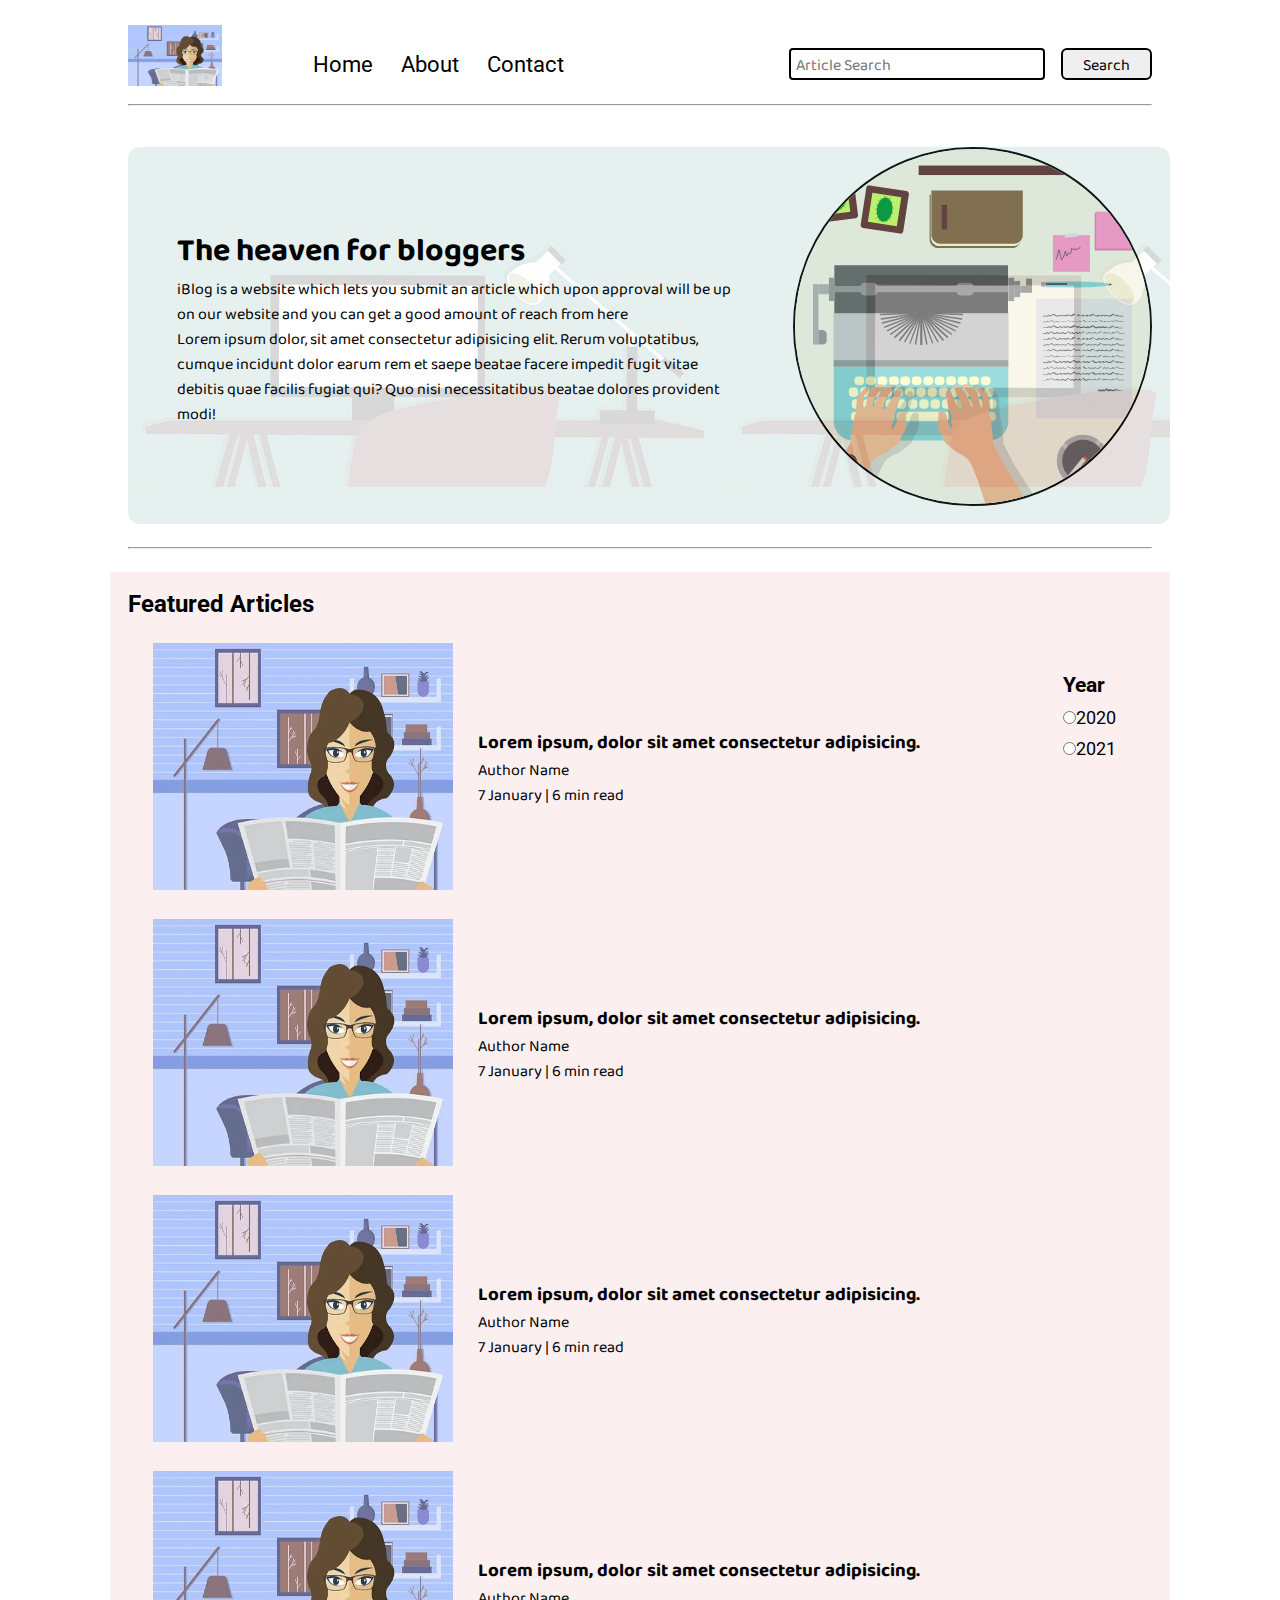
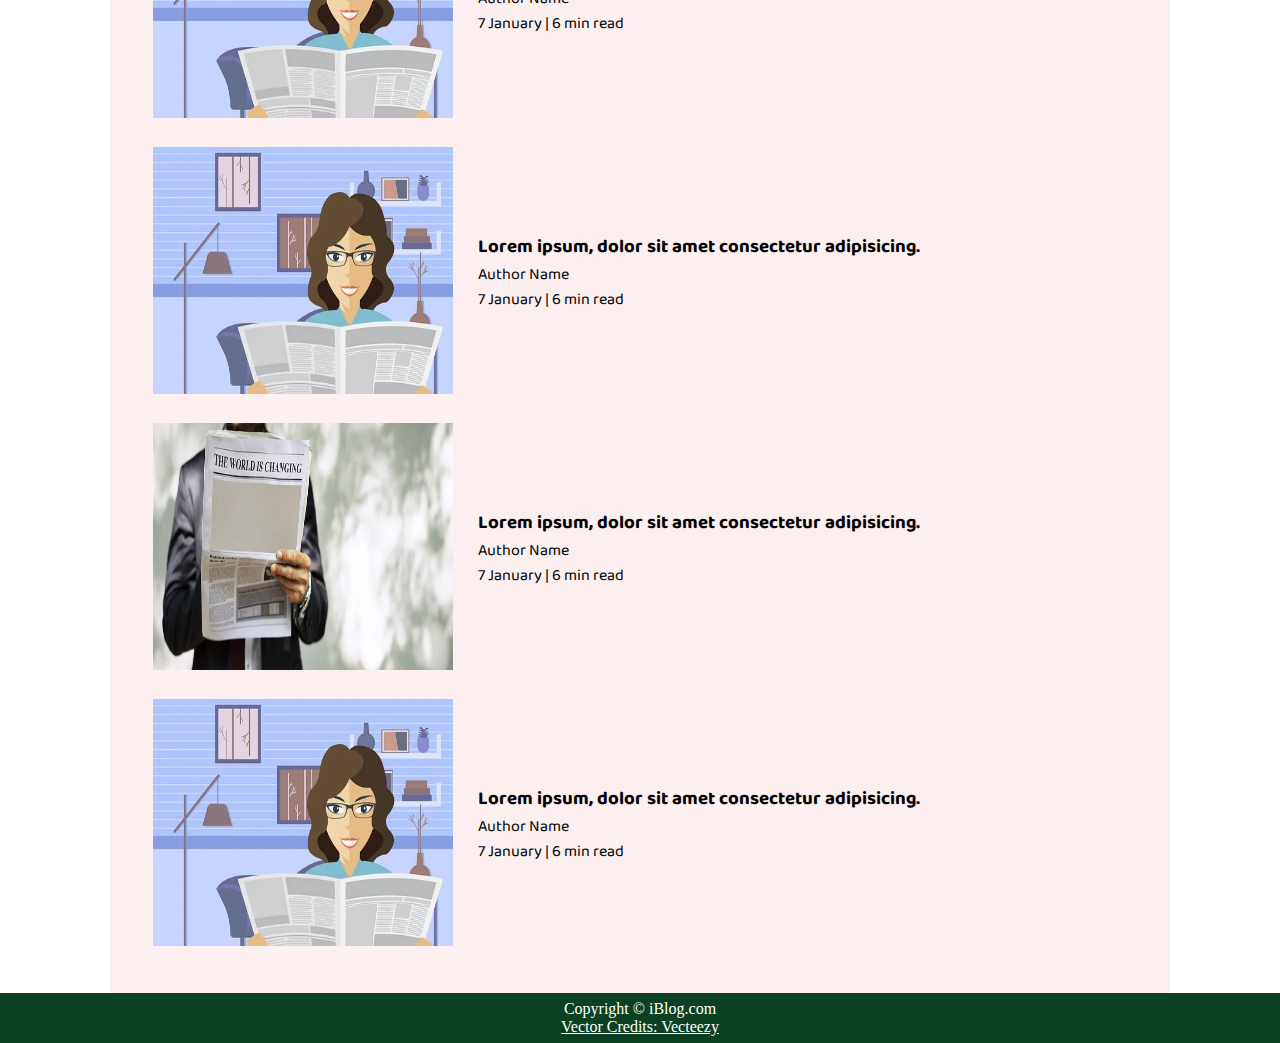
<file: index.html>
<!DOCTYPE html>
<html lang="en">

<head>
    <meta charset="UTF-8">
    <meta http-equiv="X-UA-Compatible" content="IE=edge">
    <meta name="viewport" content="width=device-width, initial-scale=1.0">
    <link rel="stylesheet" href="css/util.css">
    <link rel="stylesheet" href="css/style.css">
    <link rel="stylesheet" href="css/mobile.css">
    <title>iBlog - Heaven for bloggers</title>
</head>

<body>
    <nav class="navigation max-width-1 m-auto">
        <div class="nav-left">
            <a href="/">
                <span><img src="img/11.webp" width="94px" alt=""></span>
            </a>
            <ul>
                <li><a href="/">Home</a></li>
                <li><a href="/blogpost.html">About</a></li>
                <li><a href="/contact.html">Contact</a></li>

            </ul>
        </div>
        <div class="nav-right">
            <form action="/search.html" method="get">
                <input class="form-input" type="text" name="query" placeholder="Article Search">
                <button class="btn">Search</button>
            </form>

        </div>
    </nav>
    <div class="max-width-1 m-auto">
        <hr>
    </div>
    <div class="content max-width-1 m-auto my-2">
        <div class="content-left">
            <h1>The heaven for bloggers</h1>
            <p>iBlog is a website which lets you submit an article which upon approval will be up on our website and you
                can get a good amount of reach from here</p>
            <p>Lorem ipsum dolor, sit amet consectetur adipisicing elit. Rerum voluptatibus, cumque incidunt dolor earum
                rem et saepe beatae facere impedit fugit vitae debitis quae facilis fugiat qui? Quo nisi necessitatibus
                beatae dolores provident modi!</p>
        </div>
        <div class="content-right">
            <img src="img/home.svg.svg" alt="iBlog">
        </div>
    </div>
    <div class="max-width-1 m-auto">
        <hr>
    </div>
    <div class="home-articles max-width-1 m-auto font2">
        <h2>Featured Articles</h2>
        <div class="year-box adjust-year">
            <h3>Year</h3>
            <div><input type="radio" name="year" id="">2020</div>
            <div><input type="radio" name="year" id="">2021</div>

        </div>

        <div class="home-article">
            <div class="home-article-img">
                <img src="img/11.webp" alt="article">
            </div>
            <div class="home-article-content font1">
                <a href="/blogpost.html">
                    <h3>Lorem ipsum, dolor sit amet consectetur adipisicing.</h3>
                </a>

                <div>Author Name</div>
                <span>7 January | 6 min read</span>
            </div>
        </div>
        <div class="home-article">
            <div class="home-article-img">
                <img src="img/11.webp" alt="article">
            </div>
            <div class="home-article-content font1">
                <a href="/blogpost.html">
                    <h3>Lorem ipsum, dolor sit amet consectetur adipisicing.</h3>
                </a>

                <div>Author Name</div>
                <span>7 January | 6 min read</span>
            </div>
        </div>
        <div class="home-article">
            <div class="home-article-img">
                <img src="img/11.webp" alt="article">
            </div>
            <div class="home-article-content font1">
                <a href="/blogpost.html">
                    <h3>Lorem ipsum, dolor sit amet consectetur adipisicing.</h3>
                </a>

                <div>Author Name</div>
                <span>7 January | 6 min read</span>
            </div>
        </div>
        <div class="home-article">
            <div class="home-article-img">
                <img src="img/11.webp" alt="article">
            </div>
            <div class="home-article-content font1">
                <a href="/blogpost.html">
                    <h3>Lorem ipsum, dolor sit amet consectetur adipisicing.</h3>
                </a>

                <div>Author Name</div>
                <span>7 January | 6 min read</span>
            </div>
        </div>
        <div class="home-article">
            <div class="home-article-img">
                <img src="img/11.webp" alt="article">
            </div>
            <div class="home-article-content font1">
                <a href="/blogpost.html">
                    <h3>Lorem ipsum, dolor sit amet consectetur adipisicing.</h3>
                </a>

                <div>Author Name</div>
                <span>7 January | 6 min read</span>
            </div>
        </div>
        <div class="home-article">
            <div class="home-article-img">
                <img src="img/businessman.webp" alt="article">
            </div>
            <div class="home-article-content font1">
                <a href="/blogpost.html">
                    <h3>Lorem ipsum, dolor sit amet consectetur adipisicing.</h3>
                </a>

                <div>Author Name</div>
                <span>7 January | 6 min read</span>
            </div>
        </div>
        <div class="home-article">
            <div class="home-article-img">
                <img src="img/11.webp" alt="article">
            </div>
            <div class="home-article-content font1">
                <a href="/blogpost.html">
                    <h3>Lorem ipsum, dolor sit amet consectetur adipisicing.</h3>
                </a>

                <div>Author Name</div>
                <span>7 January | 6 min read</span>
            </div>
        </div>




    </div>
    <div class="footer">
        <p> Copyright &copy; iBlog.com</p>
        <a href="https://www.vecteezy.com/free-vector/typing">Vector Credits: Vecteezy</a>
    </div>
</body>

</html>
</file>
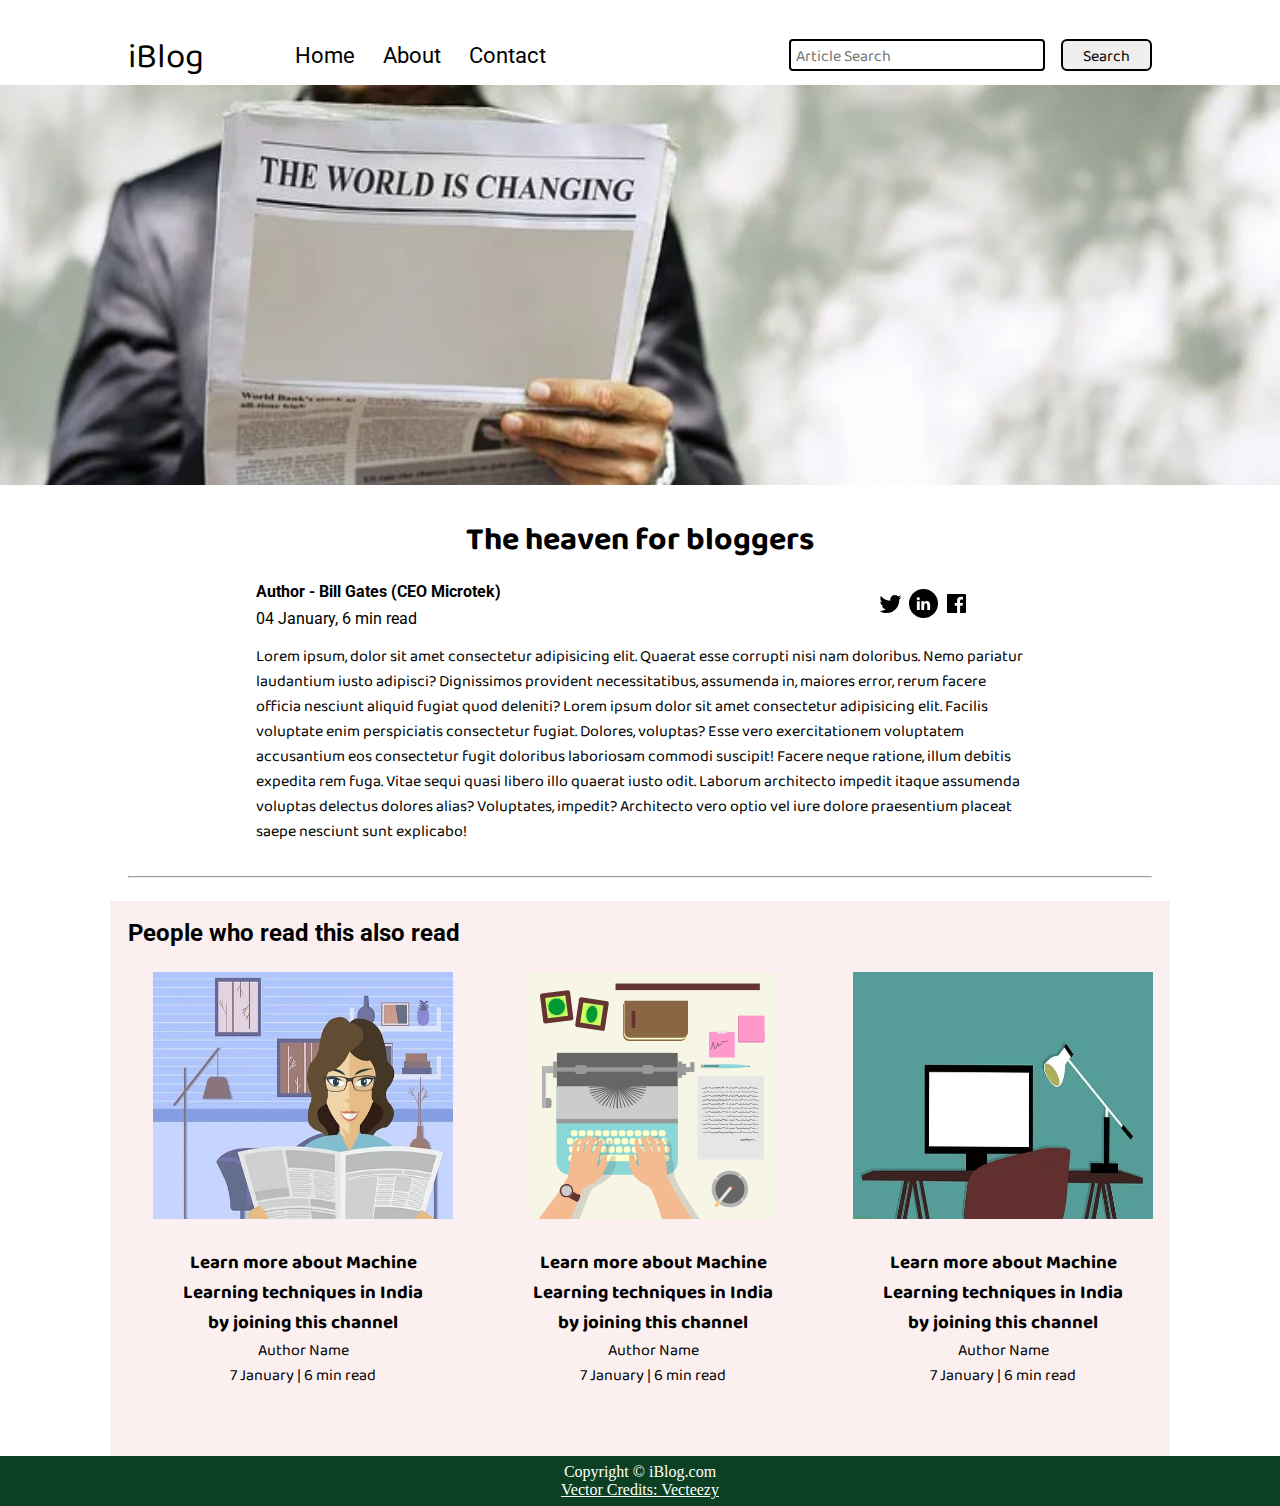
<file: blogpost.html>
<!DOCTYPE html>
<html lang="en">

<head>
    <meta charset="UTF-8">
    <meta http-equiv="X-UA-Compatible" content="IE=edge">
    <meta name="viewport" content="width=device-width, initial-scale=1.0">
    <link rel="stylesheet" href="css/util.css">
    <link rel="stylesheet" href="css/style.css">
    <link rel="stylesheet" href="css/blogpost.css">
    <link rel="stylesheet" href="css/mobile.css">
    <title>iBlog - Heaven for bloggers</title>
</head>

<body>
    <nav class="navigation max-width-1 m-auto">
        <div class="nav-left">
            <span>iBlog</span>
            <ul>
                <li><a href="/">Home</a></li>
                <li><a href="#">About</a></li>
                <li><a href="/contact.html">Contact</a></li>

            </ul>
        </div>
        <div class="nav-right">
            <form action="/search.html" method="get">
                <input class="form-input" type="text" name="query" placeholder="Article Search">
                <button class="btn">Search</button>
            </form>

        </div>
    </nav>
    <div class="max-width-1 m-auto">
        <hr>
    </div>
    <div class="post-img">
        <img src="img/businessman.webp" alt="">
    </div>
    <div class="blog-post-content max-width-2 m-auto my-2">
        <h1 class="font1">The heaven for bloggers</h1>
        <div class="blogpost-meta">
            <div class="author-info">
                <div>
                    <b>Author - Bill Gates (CEO Microtek)</b>
                </div>
                <div>04 January, 6 min read</div>
            </div>
            <div class="social">
                <svg width="29" height="29" class="ho">
                    <path
                        d="M22.05 7.54a4.47 4.47 0 0 0-3.3-1.46 4.53 4.53 0 0 0-4.53 4.53c0 .35.04.7.08 1.05A12.9 12.9 0 0 1 5 6.89a5.1 5.1 0 0 0-.65 2.26c.03 1.6.83 2.99 2.02 3.79a4.3 4.3 0 0 1-2.02-.57v.08a4.55 4.55 0 0 0 3.63 4.44c-.4.08-.8.13-1.21.16l-.81-.08a4.54 4.54 0 0 0 4.2 3.15 9.56 9.56 0 0 1-5.66 1.94l-1.05-.08c2 1.27 4.38 2.02 6.94 2.02 8.3 0 12.86-6.9 12.84-12.85.02-.24 0-.43 0-.65a8.68 8.68 0 0 0 2.26-2.34c-.82.38-1.7.62-2.6.72a4.37 4.37 0 0 0 1.95-2.51c-.84.53-1.81.9-2.83 1.13z">
                    </path>
                </svg>
                <svg style="background: black; 
                border-radius: 21px;" width="29" height="29" viewBox="0 0 29 29" fill="none" class="ho">
                    <path
                        d="M5 6.36C5 5.61 5.63 5 6.4 5h16.2c.77 0 1.4.61 1.4 1.36v16.28c0 .75-.63 1.36-1.4 1.36H6.4c-.77 0-1.4-.6-1.4-1.36V6.36z">
                    </path>
                    <path fill-rule="evenodd" clip-rule="evenodd"
                        d="M10.76 20.9v-8.57H7.89v8.58h2.87zm-1.44-9.75c1 0 1.63-.65 1.63-1.48-.02-.84-.62-1.48-1.6-1.48-.99 0-1.63.64-1.63 1.48 0 .83.62 1.48 1.59 1.48h.01zM12.35 20.9h2.87v-4.79c0-.25.02-.5.1-.7.2-.5.67-1.04 1.46-1.04 1.04 0 1.46.8 1.46 1.95v4.59h2.87v-4.92c0-2.64-1.42-3.87-3.3-3.87-1.55 0-2.23.86-2.61 1.45h.02v-1.24h-2.87c.04.8 0 8.58 0 8.58z"
                        fill="#fff"></path>
                </svg>
                <svg width="29" height="29" class="ho">
                    <path
                        d="M23.2 5H5.8a.8.8 0 0 0-.8.8V23.2c0 .44.35.8.8.8h9.3v-7.13h-2.38V13.9h2.38v-2.38c0-2.45 1.55-3.66 3.74-3.66 1.05 0 1.95.08 2.2.11v2.57h-1.5c-1.2 0-1.48.57-1.48 1.4v1.96h2.97l-.6 2.97h-2.37l.05 7.12h5.1a.8.8 0 0 0 .79-.8V5.8a.8.8 0 0 0-.8-.79">
                    </path>
                </svg>
            </div>
        </div>
        <p class="font1">Lorem ipsum, dolor sit amet consectetur adipisicing elit. Quaerat esse corrupti nisi nam
            doloribus. Nemo pariatur laudantium iusto adipisci? Dignissimos provident necessitatibus, assumenda in,
            maiores error, rerum facere officia nesciunt aliquid fugiat quod deleniti? Lorem ipsum dolor sit amet
            consectetur adipisicing elit. Facilis voluptate enim perspiciatis consectetur fugiat. Dolores, voluptas?
            Esse vero exercitationem voluptatem accusantium eos consectetur fugit doloribus laboriosam commodi suscipit!
            Facere neque ratione, illum debitis expedita rem fuga. Vitae sequi quasi libero illo quaerat iusto odit.
            Laborum architecto impedit itaque assumenda voluptas delectus dolores alias? Voluptates, impedit? Architecto
            vero optio vel iure dolore praesentium placeat saepe nesciunt sunt explicabo!</p>
    </div>
    <div class="max-width-1 m-auto">
        <hr>
    </div>
    <div class="home-articles max-width-1 m-auto font2">
        <h2>People who read this also read</h2>
        <div class="row">


            <div class="home-article more-post">
                <div class="home-article-img">
                    <img src="img/11.webp" alt="article">
                </div>
                <div class="home-article-content font1 center">
                    <a href="/blogpost.html">
                        <h3>Learn more about Machine Learning techniques in India by joining this channel</h3>
                    </a>

                    <div>Author Name</div>
                    <span>7 January | 6 min read</span>
                </div>
            </div>
            <div class="home-article more-post">
                <div class="home-article-img">
                    <img src="img/home.svg.svg" alt="article">
                </div>
                <div class="home-article-content font1 center">
                    <a href="/blogpost.html">
                        <h3>Learn more about Machine Learning techniques in India by joining this channel</h3>
                    </a>

                    <div>Author Name</div>
                    <span>7 January | 6 min read</span>
                </div>
            </div>
            <div class="home-article more-post">
                <div class="home-article-img">
                    <img src="img/workplace.webp" alt="article">
                </div>
                <div class="home-article-content font1 center">
                    <a href="/blogpost.html">
                        <h3>Learn more about Machine Learning techniques in India by joining this channel</h3>
                    </a>

                    <div>Author Name</div>
                    <span>7 January | 6 min read</span>
                </div>
            </div>


        </div>



    </div>
    <div class="footer">
        <p> Copyright &copy; iBlog.com</p>
        <a href="https://www.vecteezy.com/free-vector/typing">Vector Credits: Vecteezy</a>
    </div>
</body>

</html>
</file>
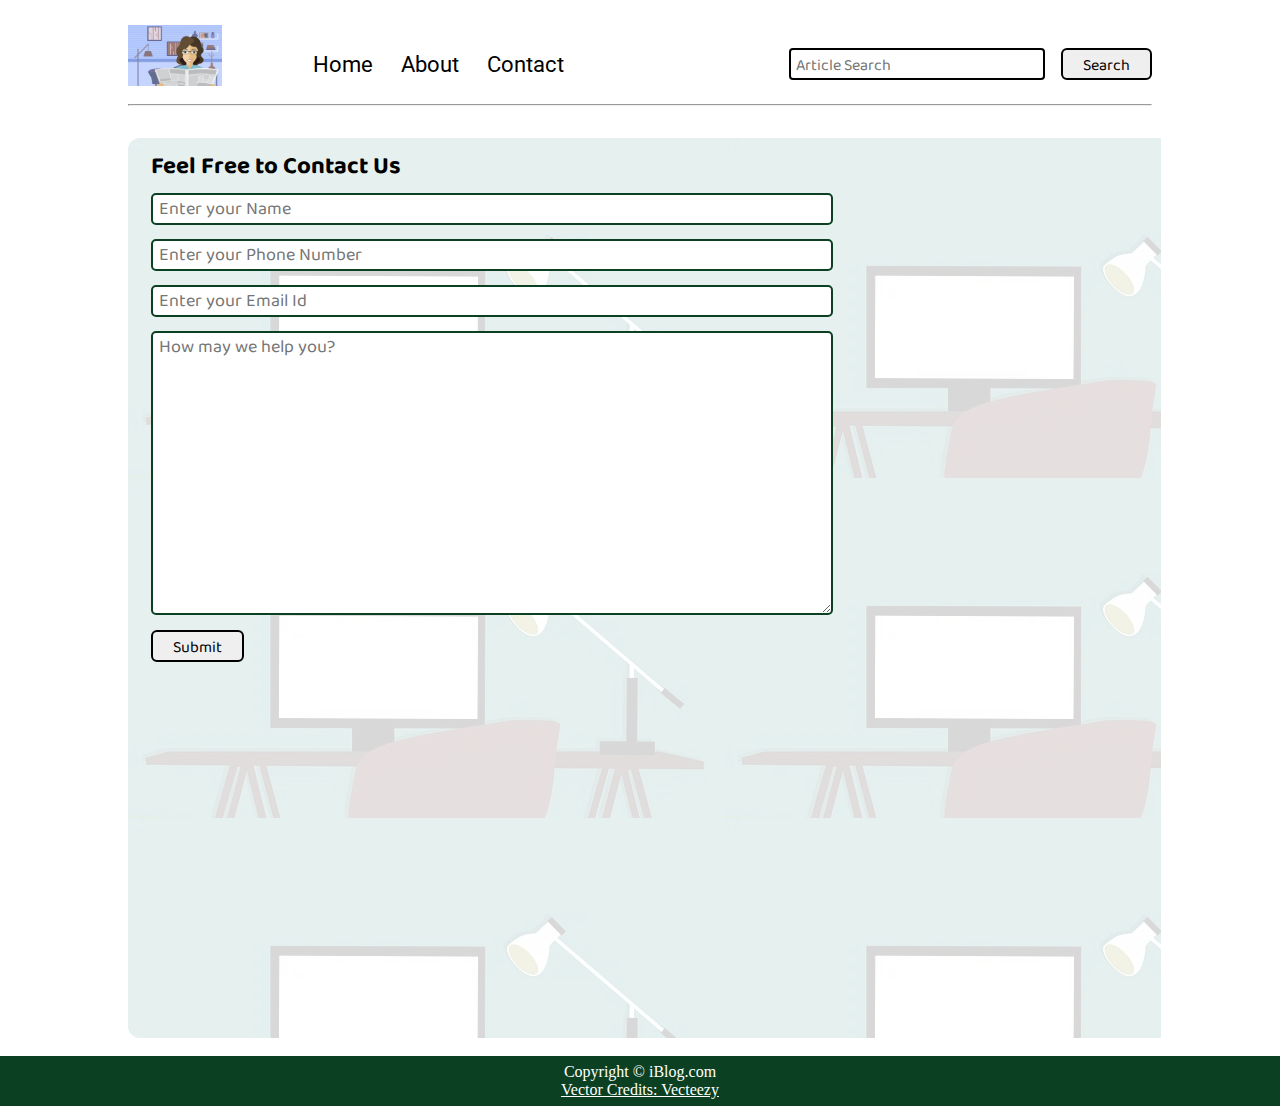
<file: contact.html>
<!DOCTYPE html>
<html lang="en">

<head>
    <meta charset="UTF-8">
    <meta http-equiv="X-UA-Compatible" content="IE=edge">
    <meta name="viewport" content="width=device-width, initial-scale=1.0">
    <link rel="stylesheet" href="css/util.css">
    <link rel="stylesheet" href="css/style.css">
    <link rel="stylesheet" href="css/contact.css">
    <link rel="stylesheet" href="css/mobile.css">
    <title>iBlog - Heaven for bloggers</title>
</head>

<body>
    <nav class="navigation max-width-1 m-auto">
        <div class="nav-left">
            <a href="/">
                <span><img src="img/11.webp" width="94px" alt=""></span>
            </a>
            <ul>
                <li><a href="/">Home</a></li>
                <li><a href="/blogpost.html">About</a></li>
                <li><a href="/contact.html">Contact</a></li>

            </ul>
        </div>
        <div class="nav-right">
            <form action="/search.html" method="get">
                <input class="form-input" type="text" name="query" placeholder="Article Search">
                <button class="btn">Search</button>
            </form>

        </div>
    </nav>
    <div class="max-width-1 m-auto">
        <hr>
    </div>
    <div class="contact-content font1 max-width-1 m-auto">
        <div class="max-width-1 m-auto mx-1">
            <h2>Feel Free to Contact Us</h2>
            <div class="contact-form">
                <div class="form-box">
                    <input type="text" placeholder="Enter your Name">
                </div>
                <div class="form-box">
                    <input type="text" placeholder="Enter your Phone Number">
                </div>
                <div class="form-box">
                    <input type="text" placeholder="Enter your Email Id">
                </div>
                <div class="form-box">
                    <textarea name="" id="" cols="30" rows="10" placeholder="How may we help you?"></textarea>
                </div>
                <div class="form-box">
                    <button class="btn">Submit</button>
                </div>
            </div>
        </div>
    </div>

    <div class="footer">
        <p> Copyright &copy; iBlog.com</p>
        <a href="https://www.vecteezy.com/free-vector/typing">Vector Credits: Vecteezy</a>
    </div>
</body>

</html>
</file>
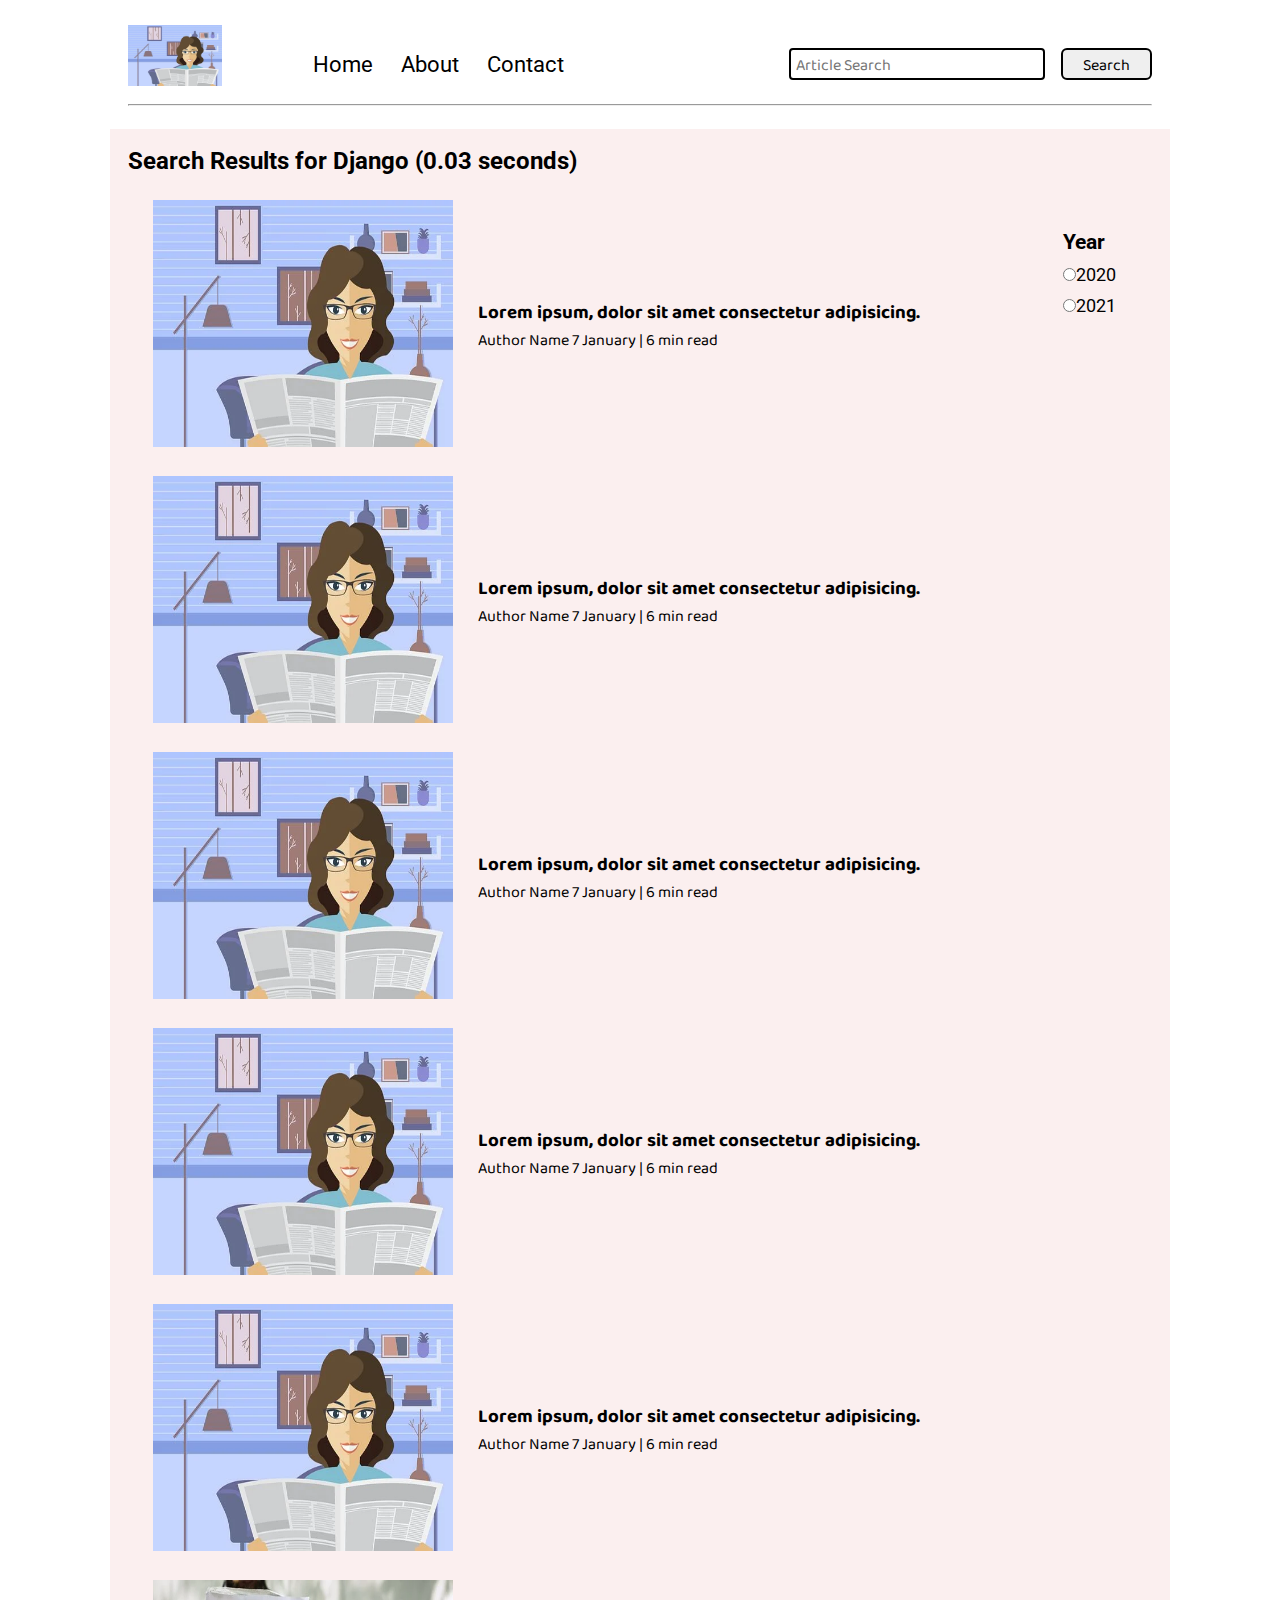
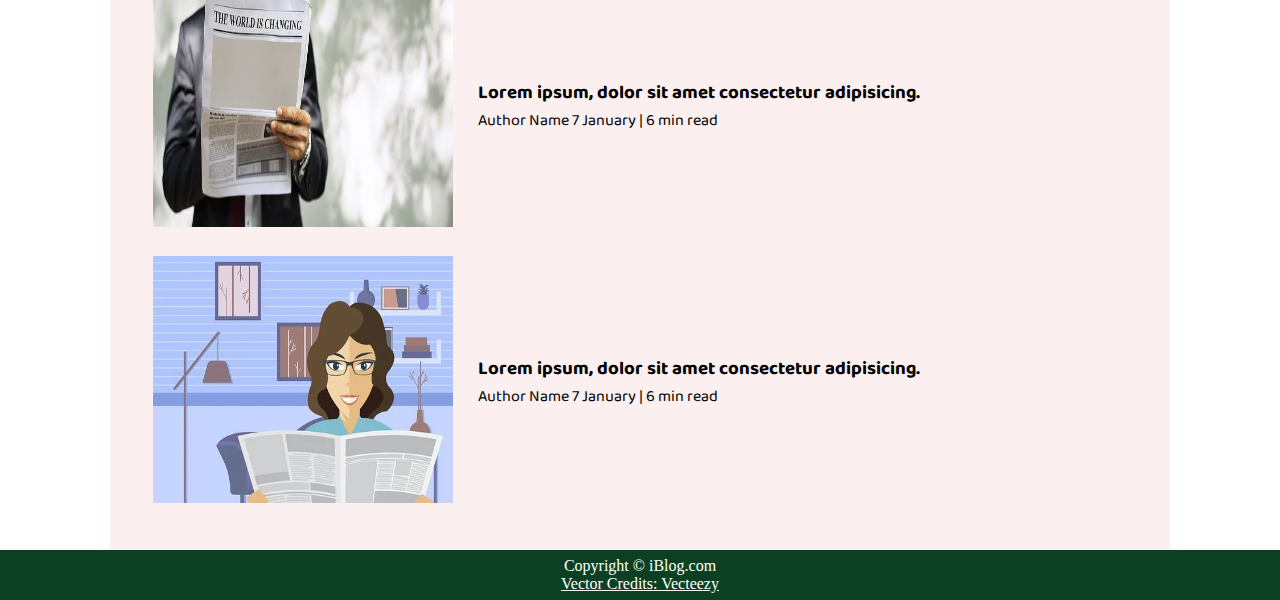
<file: search.html>
<!DOCTYPE html>
<html lang="en">

<head>
    <meta charset="UTF-8">
    <meta http-equiv="X-UA-Compatible" content="IE=edge">
    <meta name="viewport" content="width=device-width, initial-scale=1.0">
    <link rel="stylesheet" href="css/util.css">
    <link rel="stylesheet" href="css/style.css">
    <link rel="stylesheet" href="css/mobile.css">
    <title>iBlog - Heaven for bloggers</title>
</head>

<body>
    <nav class="navigation max-width-1 m-auto">
        <div class="nav-left">
            <a href="/">
                <span><img src="img/11.webp" width="94px" alt=""></span>
            </a>
            <ul>
                <li><a href="/">Home</a></li>
                <li><a href="#">About</a></li>
                <li><a href="/contact.html">Contact</a></li>

            </ul>
        </div>
        <div class="nav-right">
            <form action="/search.html" method="get">
                <input class="form-input" type="text" name="query" placeholder="Article Search">
                <button class="btn">Search</button>
            </form>

        </div>
    </nav>

    <div class="max-width-1 m-auto">
        <hr>
    </div>
    <div class="home-articles max-width-1 m-auto font2">

        <h2>Search Results for Django (0.03 seconds)</h2>
        <div class="year-box adjust-year">
            <h3>Year</h3>
            <div><input type="radio" name="year" id="">2020</div>
            <div><input type="radio" name="year" id="">2021</div>

        </div>
        <div class="home-article">
            <div class="home-article-img">
                <img src="img/11.webp" alt="article">
            </div>
            <div class="home-article-content font1">
                <a href="/blogpost.html">
                    <h3>Lorem ipsum, dolor sit amet consectetur adipisicing.</h3>
                </a>

                <span>Author Name</span>
                <span>7 January | 6 min read</span>
            </div>
        </div>
        <div class="home-article">
            <div class="home-article-img">
                <img src="img/11.webp" alt="article">
            </div>
            <div class="home-article-content font1">
                <a href="/blogpost.html">
                    <h3>Lorem ipsum, dolor sit amet consectetur adipisicing.</h3>
                </a>

                <span>Author Name</span>
                <span>7 January | 6 min read</span>
            </div>
        </div>
        <div class="home-article">
            <div class="home-article-img">
                <img src="img/11.webp" alt="article">
            </div>
            <div class="home-article-content font1">
                <a href="/blogpost.html">
                    <h3>Lorem ipsum, dolor sit amet consectetur adipisicing.</h3>
                </a>

                <span>Author Name</span>
                <span>7 January | 6 min read</span>
            </div>
        </div>
        <div class="home-article">
            <div class="home-article-img">
                <img src="img/11.webp" alt="article">
            </div>
            <div class="home-article-content font1">
                <a href="/blogpost.html">
                    <h3>Lorem ipsum, dolor sit amet consectetur adipisicing.</h3>
                </a>

                <span>Author Name</span>
                <span>7 January | 6 min read</span>
            </div>
        </div>
        <div class="home-article">
            <div class="home-article-img">
                <img src="img/11.webp" alt="article">
            </div>
            <div class="home-article-content font1">
                <a href="/blogpost.html">
                    <h3>Lorem ipsum, dolor sit amet consectetur adipisicing.</h3>
                </a>

                <span>Author Name</span>
                <span>7 January | 6 min read</span>
            </div>
        </div>
        <div class="home-article">
            <div class="home-article-img">
                <img src="img/businessman.webp" alt="article">
            </div>
            <div class="home-article-content font1">
                <a href="/blogpost.html">
                    <h3>Lorem ipsum, dolor sit amet consectetur adipisicing.</h3>
                </a>

                <span>Author Name</span>
                <span>7 January | 6 min read</span>
            </div>
        </div>
        <div class="home-article">
            <div class="home-article-img">
                <img src="img/11.webp" alt="article">
            </div>
            <div class="home-article-content font1">
                <a href="/blogpost.html">
                    <h3>Lorem ipsum, dolor sit amet consectetur adipisicing.</h3>
                </a>

                <span>Author Name</span>
                <span>7 January | 6 min read</span>
            </div>
        </div>




    </div>
    <div class="footer">
        <p> Copyright &copy; iBlog.com</p>
        <a href="https://www.vecteezy.com/free-vector/typing">Vector Credits: Vecteezy</a>
    </div>
</body>

</html>
</file>
<file: css/util.css>
@import url('https://fonts.googleapis.com/css2?family=Roboto&display=swap');
@import url('https://fonts.googleapis.com/css2?family=Baloo+2:wght@500&family=Roboto&display=swap');
:root{
    --main-bg-color: rgb(11, 65, 34);
    --font1: 'Baloo 2', cursive;
    --font2: 'Roboto', sans-serif;
}

.center{
    text-align: center;
}

.font1{
font-family: var(--font1);
}

.font2{
font-family: var(--font2);
}

.max-width-1{
    max-width: 80vw;
}

.max-width-2{
    max-width: 60vw;
}

.m-auto{
    margin: auto;
}

.mx-1{
    margin-left: 23px;
    margin-right: 23px;
}

.my-2{
    margin-top: 32px;
    margin-bottom: 32px;
}

.btn{
    padding: 0px 20px;
    padding-top: 3px;
    border: 2px solid black;
    border-radius: 6px;
    font-family: var(--font1);
    font-size: 16px;
    cursor: pointer;
    transition: all 0.3s ease-in-out;
}

.btn:hover{
    color: white;
    background: var(--main-bg-color);
}

.form-input{
    padding: 0px 5px;
    padding-top: 3px;
    font-size: 16px;
    border: 2px solid black;
    border-radius: 4px;
    margin: 0 13px;
    font-family: var(--font1);
}

.form-box input,textarea{
    width: 52vw;
    padding: 0px 6px;
    margin: 7px 0;
    font-size: 18px;
    font-family: var(--font1);
    border: 2px solid var(--main-bg-color);
    border-radius: 5px;
}
</file>
<file: css/style.css>
*{
    margin: 0;
    padding: 0;
}

.navigation{
    margin-top: 25px;
    font-family: var(--font1);
    display: flex;
    justify-content: space-between;
    align-items: center;
}

.nav-left{
    font-size: 20px;
    display: flex;
}

.nav-left span{
    font-size: 35px;
    padding-top: 4px;
}

.nav-left ul{
    display: flex;
    align-items: center;
    margin: 0 77px;
    font-size: 22px;
}

.nav-left ul li{  
    list-style: none;
    margin: 0 14px;
    font-family: var(--font2);
    transition: all 0.3s ease-in-out;
}

.nav-left ul li a{  
    text-decoration: none;
    color: black;
    }
    

.nav-left ul li a:hover{
    color: var(--main-bg-color);
    font-weight: bolder;
}

.content{
    display: flex;
    height: 100%;
    margin-top: 32px;
    padding: 9px;
    position: relative;
}

.content::after{
    content: "";
    background-image: url('../img/workplace.webp');
    position: absolute;
    width: 100%;
    height: inherit;
    opacity: 0.15;
    border-radius: 12px;
}

.content-left{
    font-family: var(--font1);
    display: flex;
    flex-direction: column;
    justify-content: center;
    padding: 49px;
    z-index: 1;
}

.content-right{
    display: flex;
    align-items: center;
    justify-content: center;
}

.content-right img{
    height: 355px;
    border: 2px solid black;
    border-radius: 200px;
}

.home-articles{
    padding: 18px;
    background-color: rgba(247, 223, 223, 0.5);
    margin-top: 23px;
    position: relative;
}

.year-box{
    position: absolute;
    width: 207px;
    height: 172px;
    right: -100px;
    top: 100px;
    font-size: 18px;
}

.year-box div{
    margin: 10px 0px;
}

.home-article{
    display: flex;
    margin: 25px;
}

.home-article img{
    width: 300px;
    height: 247px;
}
.home-article-content{
    align-self: center;
    padding: 25px;
}

.home-article-content a{
    text-decoration: none;
    color: black;
}

.footer{
height: 50px;
background-color: var(--main-bg-color);
display: flex;
align-items: center;
justify-content: center;
color: white;
flex-direction: column;
}

.footer a{
    color: white;
}
</file>
<file: css/mobile.css>
@media screen and (max-width: 1200px){
    .navigation{
        flex-direction: column;
        margin-bottom: 24px;
    }
    .nav-left{
        flex-direction: column;
    text-align: center;
    }

    .content-right{
        display: none;
    }

    .home-article{
        flex-direction: column;
    }
    .home-article-img{
        text-align: center;
    }

    .year-box{
        top: 30px;
        left: 60vw;
    font-size: 11px;
    display: flex;
    }

    .year-box div{
        margin: 0;
        padding: 0 3px;
    }

    .home-article img{
        width: 50vw;
    height: 40vw;
    }

    .form-input{
        width: 50%;
    }

    .form-box input, textarea{
        width: 60vw;
    }

    .row{
        flex-direction: column;
    }

    .social{
        padding: 0;
    }
    
    .post-img{
        height: auto;
    }

    .adjust-year{
        position: static;
    height: auto;
    padding: 12px 0;
    display: flex;
    justify-content: flex-end;
    width: 100%;
    }
}
</file>
<file: css/blogpost.css>
.post-img img{
    width: 100%;
}

.post-img{
    height: 400px;
    overflow: hidden;
    margin: -2px;
}

.blog-post-content h1{
    text-align: center;
}

.row{
    display: flex;
}

.more-post{
    flex-direction: column;
    align-items: center;
}
.blogpost-meta{
    display: flex;
    justify-content: space-between;
}

.author-info{
    margin: 12px 0;
}

.author-info div{
padding: 4px 0;
font-family: var(--font2);
}
.social{
    padding-right: 53px;
    align-self: center;
    cursor: pointer;
}
</file>
<file: css/contact.css>
.contact-content{
    height: 100vh;
    margin-top: 32px;
    padding: 9px;
    position: relative;
    overflow: hidden;
}

.contact-content::after{
    content: "";
    background-image: url('../img/workplace.webp');
    position: absolute;
    top: 0;
    width: 100%;
    height: inherit;
    opacity: 0.15;
    border-radius: 12px;
    z-index: -1;
}
</file>
